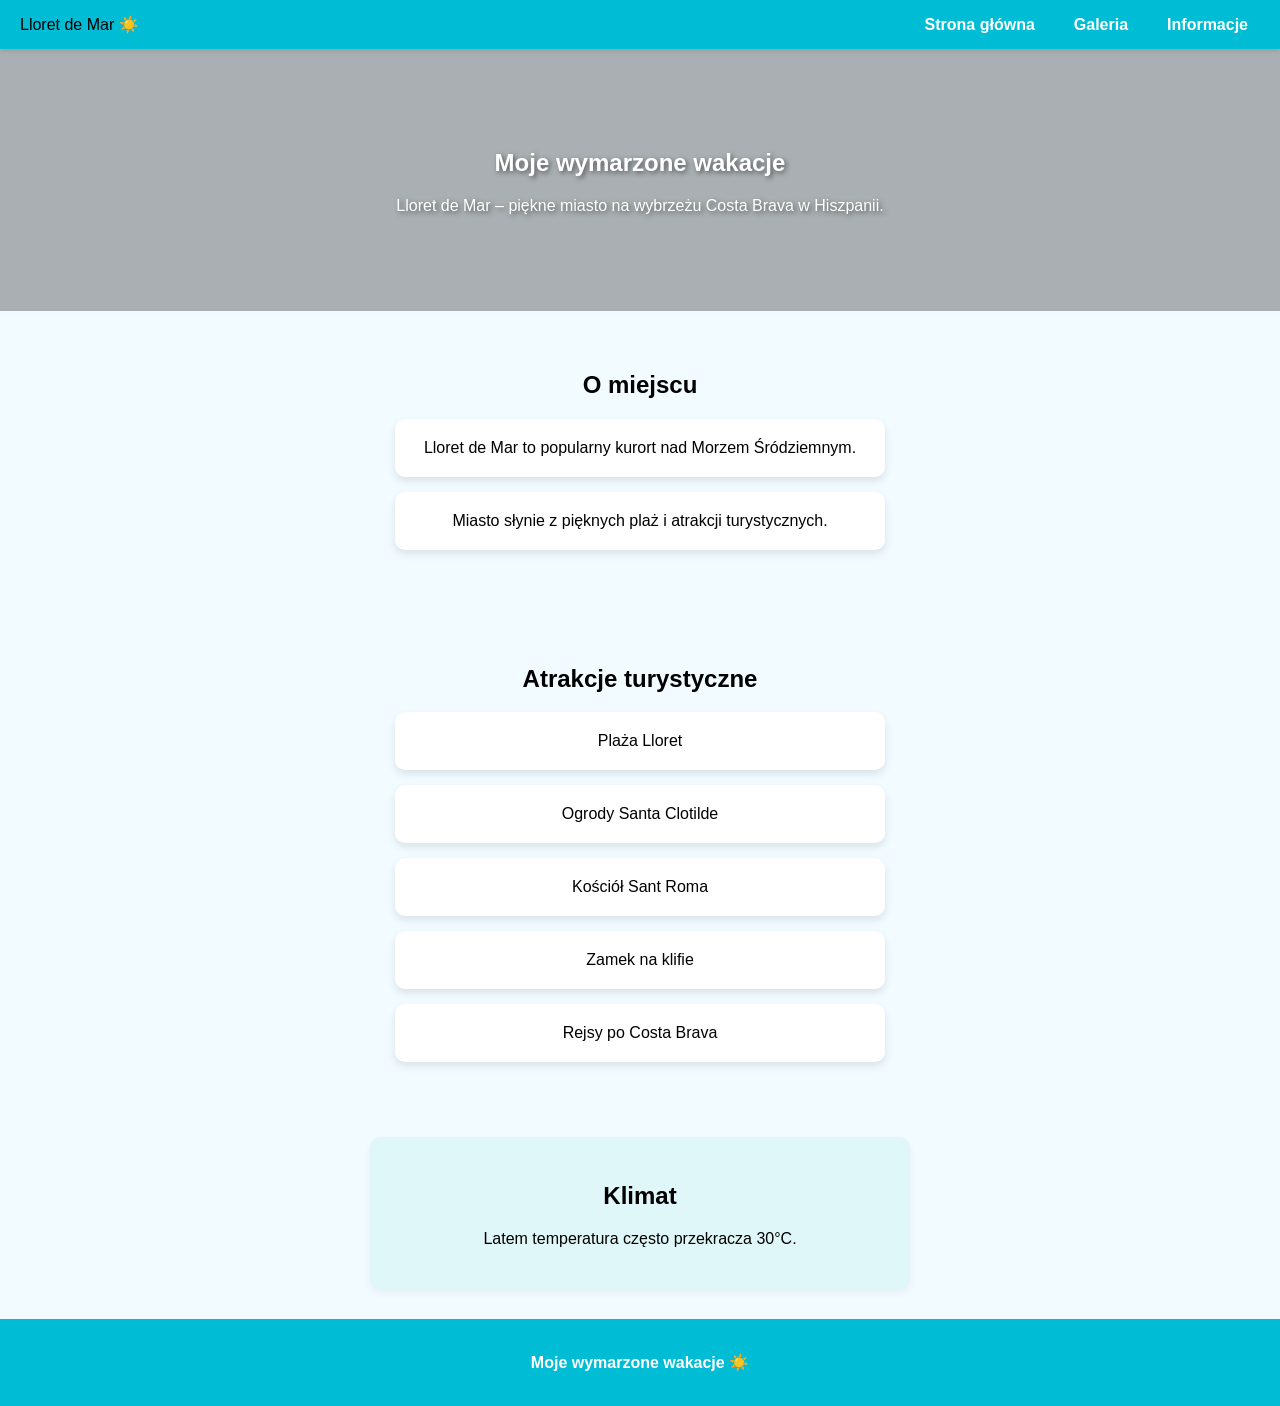
<file: index.html>
<!DOCTYPE html>
<html lang="pl">
<head>
<meta charset="UTF-8">
<title>Lloret de Mar - Wakacje</title>
<link rel="stylesheet" href="wakacje.css">
<link href="https://fonts.googleapis.com/css2?family=Poppins:wght@400;600&display=swap" rel="stylesheet">
</head>
<body>

<!-- menu -->
<nav>
  <div class="logo">Lloret de Mar ☀️</div>
  <ul>
    <li><a href="wakacje.html">Strona główna</a></li>
    <li><a href="galeria.html">Galeria</a></li>
    <li><a href="info.html">Informacje</a></li>
  </ul>
</nav>

<!-- glowny baner -->
<section class="gora">
  <h1>Moje wymarzone wakacje</h1>
  <p>Lloret de Mar – piękne miasto na wybrzeżu Costa Brava w Hiszpanii.</p>
</section>

<!-- opis miejsca -->
<section class="content">
  <h2>O miejscu</h2>
  <div class="card">Lloret de Mar to popularny kurort nad Morzem Śródziemnym.</div>
  <div class="card">Miasto słynie z pięknych plaż i atrakcji turystycznych.</div>
</section>

<!-- atrakcje -->
<section class="content">
  <h2>Atrakcje turystyczne</h2>
  <div class="card">Plaża Lloret</div>
  <div class="card">Ogrody Santa Clotilde</div>
  <div class="card">Kościół Sant Roma</div>
  <div class="card">Zamek na klifie</div>
  <div class="card">Rejsy po Costa Brava</div>
</section>

<!-- klimat -->
<section class="weather">
  <h2>Klimat</h2>
  <p>Latem temperatura często przekracza 30°C.</p>
</section>

<!-- stopka -->
<footer>
  <p>Moje wymarzone wakacje ☀️</p>
</footer>

</body>
</html>
</file>
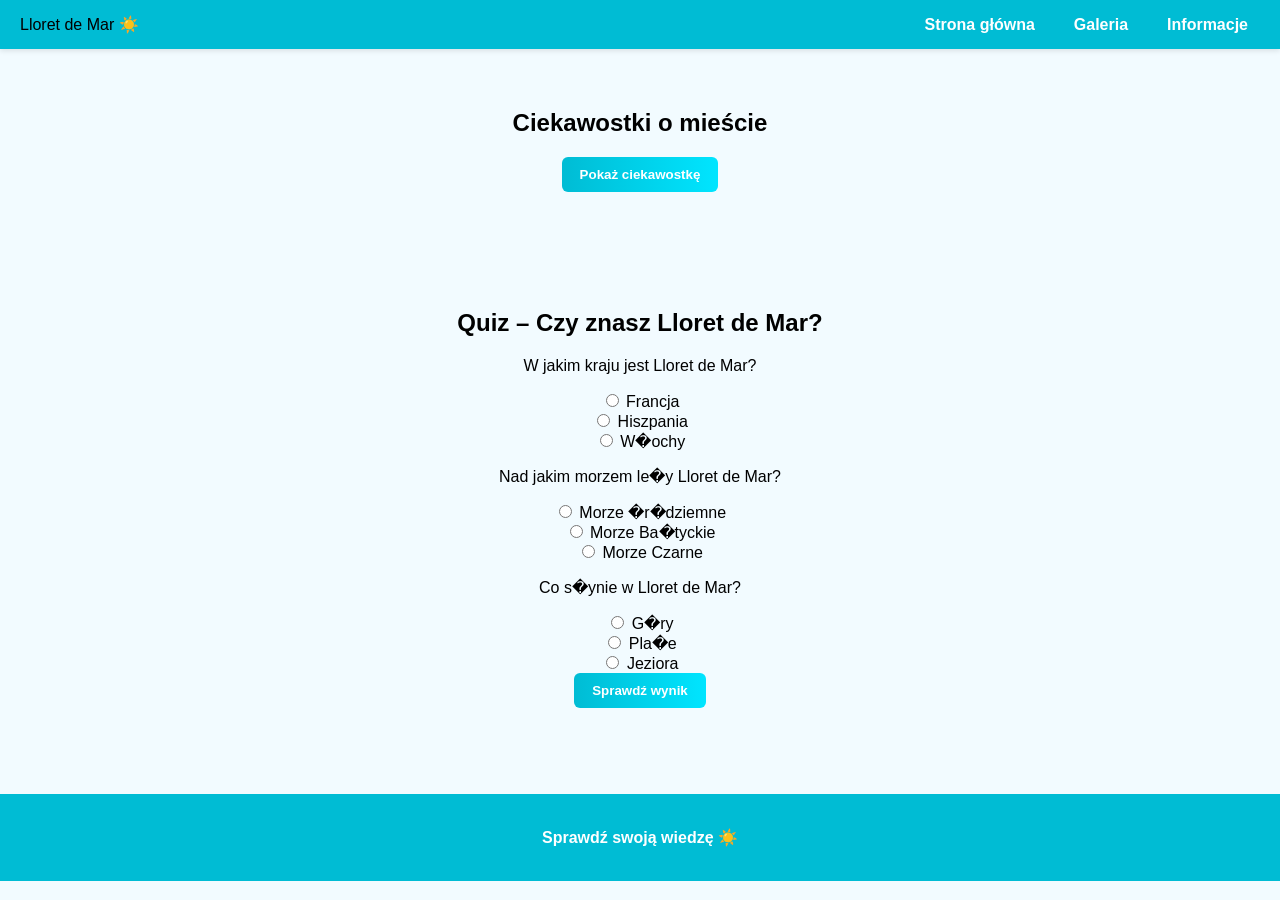
<file: info.html>
<!DOCTYPE html>
<html lang="pl">
<head>
<meta charset="UTF-8">
<title>Informacje - Lloret de Mar</title>
<link rel="stylesheet" href="wakacje.css">
<link href="https://fonts.googleapis.com/css2?family=Poppins:wght@400;600&display=swap" rel="stylesheet">
</head>
<body>

<!-- menu -->
<nav>
  <div class="logo">Lloret de Mar ☀️</div>
  <ul>
    <li><a href="wakacje.html">Strona główna</a></li>
    <li><a href="galeria.html">Galeria</a></li>
    <li><a href="info.html">Informacje</a></li>
  </ul>
</nav>

<!-- ciekawostki -->
<section class="content">
  <h2>Ciekawostki o mieście</h2>
  <!-- przycisk pokazujący losową ciekawostkę -->
  <button onclick="showFact()">Pokaż ciekawostkę</button>
  <p id="factBox"></p>
</section>

<!-- quiz -->
<section class="content">
  <h2>Quiz – Czy znasz Lloret de Mar?</h2>
  <div id="quiz"></div>
  <button onclick="checkQuiz()">Sprawdź wynik</button>
  <p id="result"></p>
</section>

<!-- stopka -->
<footer>
  <p>Sprawdź swoją wiedzę ☀️</p>
</footer>

<script src="wakacje.js"></script>
</body>
</html>
</file>
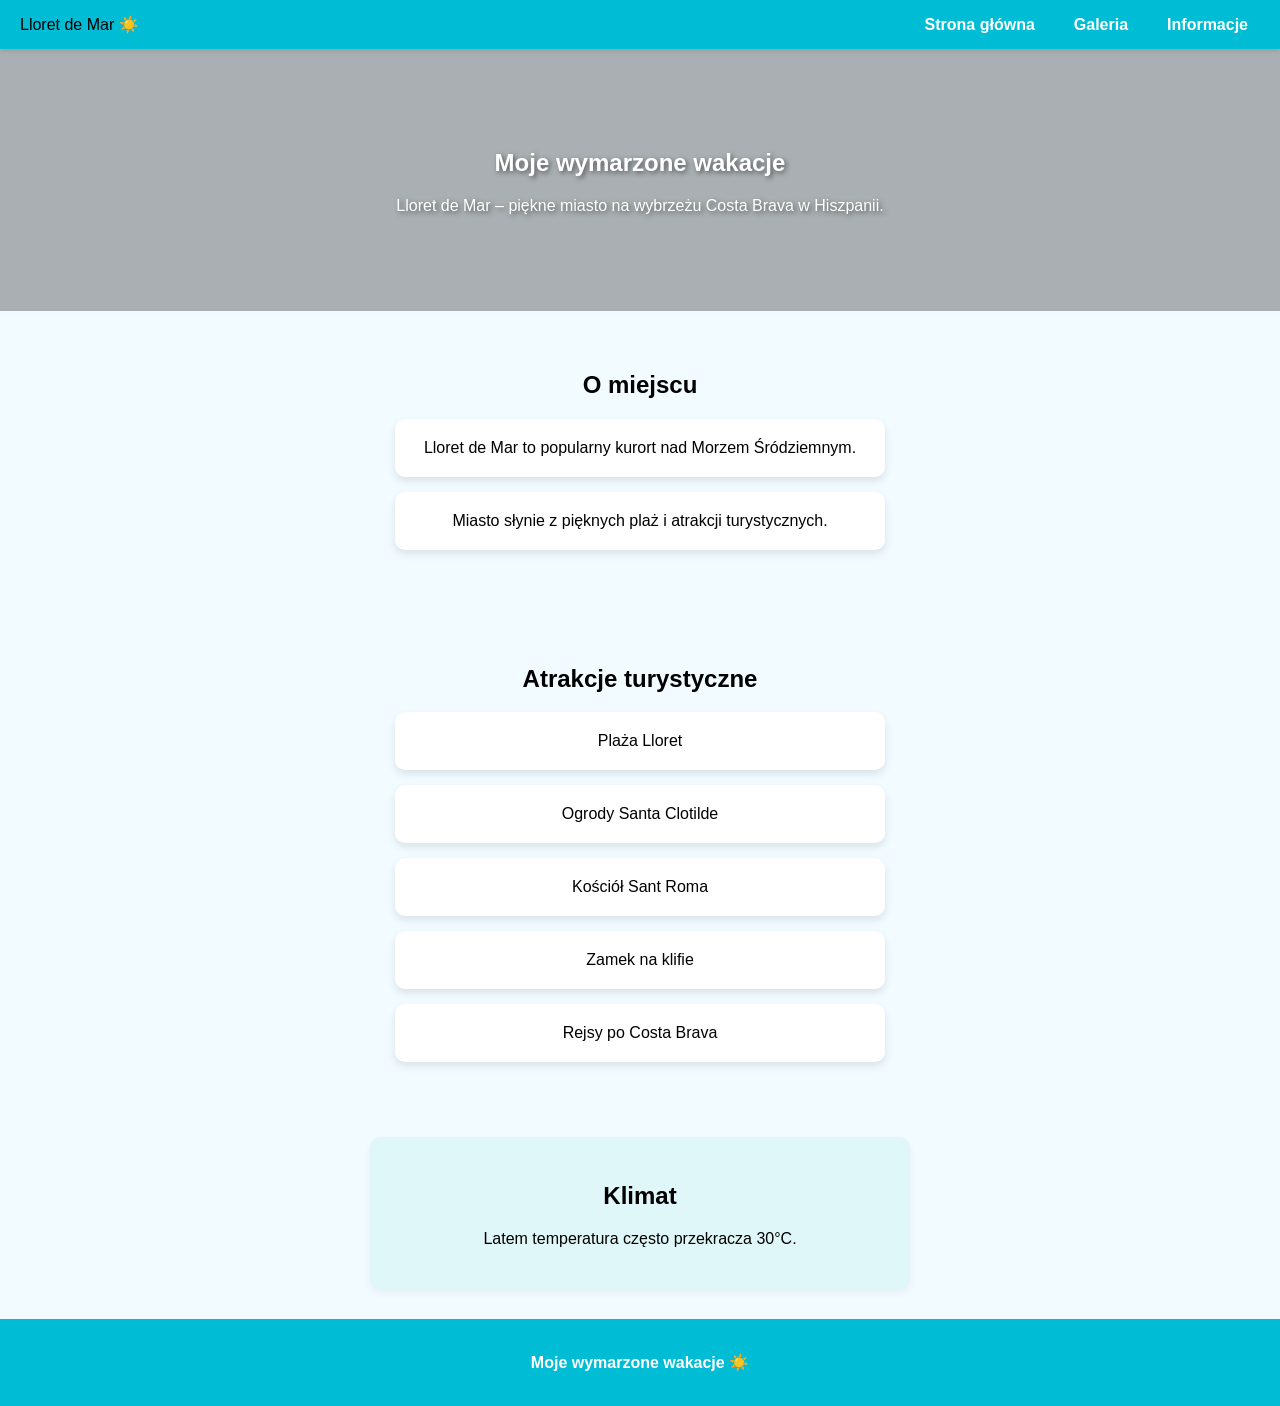
<file: wakacje.html>
<!DOCTYPE html>
<html lang="pl">
<head>
<meta charset="UTF-8">
<title>Lloret de Mar - Wakacje</title>
<link rel="stylesheet" href="wakacje.css">
<link href="https://fonts.googleapis.com/css2?family=Poppins:wght@400;600&display=swap" rel="stylesheet">
</head>
<body>

<!-- menu -->
<nav>
  <div class="logo">Lloret de Mar ☀️</div>
  <ul>
    <li><a href="wakacje.html">Strona główna</a></li>
    <li><a href="galeria.html">Galeria</a></li>
    <li><a href="info.html">Informacje</a></li>
  </ul>
</nav>

<!-- glowny baner -->
<section class="gora">
  <h1>Moje wymarzone wakacje</h1>
  <p>Lloret de Mar – piękne miasto na wybrzeżu Costa Brava w Hiszpanii.</p>
</section>

<!-- opis miejsca -->
<section class="content">
  <h2>O miejscu</h2>
  <div class="card">Lloret de Mar to popularny kurort nad Morzem Śródziemnym.</div>
  <div class="card">Miasto słynie z pięknych plaż i atrakcji turystycznych.</div>
</section>

<!-- atrakcje -->
<section class="content">
  <h2>Atrakcje turystyczne</h2>
  <div class="card">Plaża Lloret</div>
  <div class="card">Ogrody Santa Clotilde</div>
  <div class="card">Kościół Sant Roma</div>
  <div class="card">Zamek na klifie</div>
  <div class="card">Rejsy po Costa Brava</div>
</section>

<!-- klimat -->
<section class="weather">
  <h2>Klimat</h2>
  <p>Latem temperatura często przekracza 30°C.</p>
</section>

<!-- stopka -->
<footer>
  <p>Moje wymarzone wakacje ☀️</p>
</footer>

</body>
</html>
</file>
<file: wakacje.css>
/* ogolne */
body {
    margin: 0;
    font-family: arial, sans-serif;
    background-color: #f2fbff;
}

/* menu */
nav {
    background-color: #00bcd4;
    padding: 15px 20px;
    display: flex;
    justify-content: space-between;
    align-items: center;
    box-shadow: 0 2px 5px rgba(0,0,0,0.1);
    position: sticky;
    top: 0;
    z-index: 100;
}

nav ul {
    list-style: none;
    display: flex;
    gap: 15px;
    margin: 0;
    padding: 0;
}

nav a {
    text-decoration: none;
    color: white;
    font-weight: bold;
    padding: 5px 12px;
    border-radius: 5px;
    transition: background 0.3s;
}

nav a:hover {
    background-color: rgba(255,255,255,0.3);
}

/* baner glownego naglowka */
.gora {
    background: linear-gradient(rgba(0,0,0,0.3), rgba(0,0,0,0.3)),
                url('https://upload.wikimedia.org/wikipedia/commons/f/fb/Lloret_de_Mar.jpg') center/cover no-repeat;
    color: white;
    text-align: center;
    padding: 80px 20px;
    text-shadow: 2px 2px 5px rgba(0,0,0,0.5);
}

/* tresc */
.content {
    padding: 40px 20px;
    text-align: center;
}

.card {
    background-color: white;
    padding: 20px;
    margin: 15px auto;
    max-width: 450px;
    border-radius: 10px;
    box-shadow: 0 4px 8px rgba(0,0,0,0.1);
    transition: transform 0.2s, box-shadow 0.2s;
}

.card:hover {
    transform: translateY(-5px);
    box-shadow: 0 6px 12px rgba(0,0,0,0.15);
}

/* slider */
.slider {
    display: flex;
    justify-content: center;
    align-items: center;
    gap: 10px;
    flex-wrap: wrap;
    margin-top: 25px;
}

/* zdjecia w galerii */
.slider img {
    width: 80%;      
    max-width: 900px; 
    height: auto;   
    border-radius: 10px;
    display: block;
    margin: 0 auto;  
}

/* przyciski */
button {
    padding: 10px 18px;
    background: linear-gradient(to right, #00bcd4, #00e5ff);
    border: none;
    color: white;
    border-radius: 6px;
    cursor: pointer;
    font-weight: 600;
    transition: background 0.3s;
}

button:hover {
    background: linear-gradient(to right, #0097a7, #00bcd4);
}

/* klimat */
.weather {
    background-color: #e0f7fa;
    padding: 25px 20px;
    text-align: center;
    border-radius: 10px;
    margin: 20px auto;
    max-width: 500px;
    box-shadow: 0 4px 8px rgba(0,0,0,0.05);
}

/* ciekawostki */
#factBox {
    margin-top: 12px;
    font-weight: 500;
    font-size: 1.1rem;
}

/* stopka */
footer {
    background-color: #00bcd4;
    color: white;
    text-align: center;
    padding: 18px;
    margin-top: 30px;
    font-weight: bold;
}
</file>
